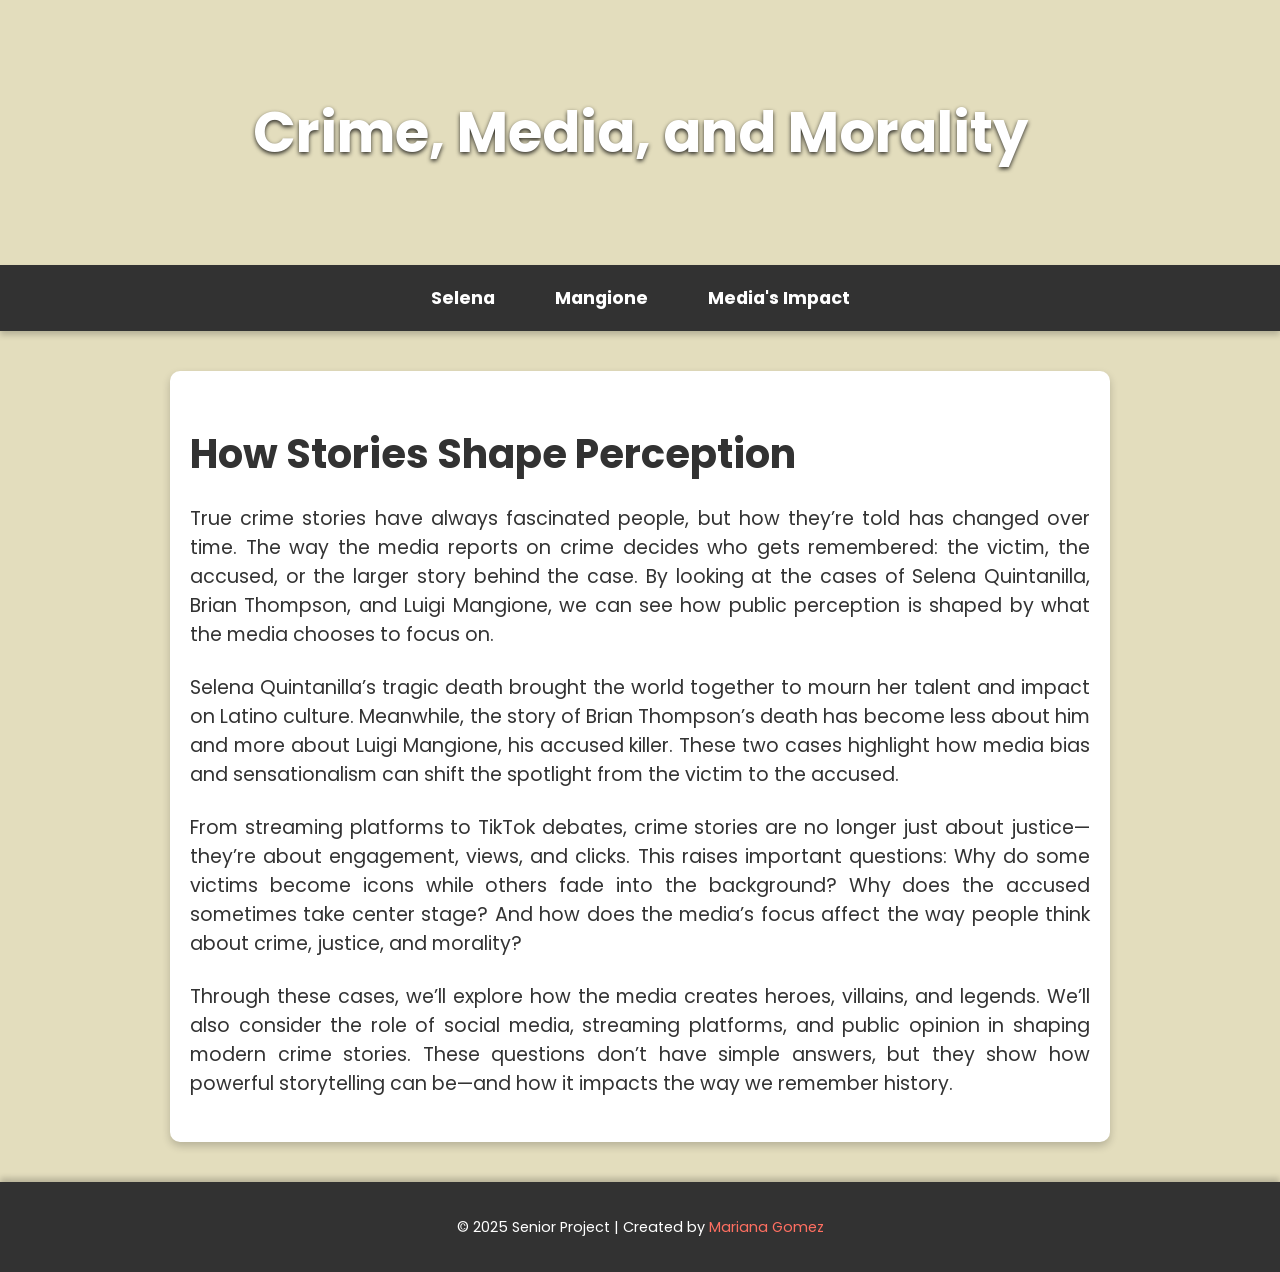
<file: index.html>
<!DOCTYPE html>
<html lang="en">
<head>
    <meta charset="UTF-8">
    <meta name="viewport" content="width=device-width, initial-scale=1.0">
    <title>Crime, Media, and Morality</title>
    <style>
        /* General styles */
        body {
            font-family: 'Poppins', sans-serif;
            margin: 0;
            padding: 0;
            background: #e3ddbd;
            color: #333;
        }

        /* Header */
        header {
            background-image: url(https://www.shutterstock.com/image-vector/vintage-crime-scene-elements-retro-600nw-2487773919.jpg); 
            background-size: cover;
            background-position: center;
            color: white;
            text-align: center;
            padding: 90px 20px;
            box-shadow: 0 4px 8px rgba(0, 0, 0, 0.2);
        }

        header h1 {
            font-size: 3.5rem;
            margin: 0;
            text-shadow: 0 2px 4px rgba(0, 0, 0, 0.8);
        }

        /* Navigation Bar */
        nav {
            display: flex;
            justify-content: center;
            background-color: #323232;
            padding: 10px 0;
            box-shadow: 0 4px 6px rgba(0, 0, 0, 0.2);
            position: sticky;
            top: 0;
            z-index: 100;
        }

        nav a {
            margin: 0 15px;
            text-decoration: none;
            color: white;
            font-size: 1.1rem;
            font-weight: bold;
            padding: 10px 15px;
            border-radius: 5px;
            transition: background-color 0.3s, color 0.3s;
        }

        nav a:hover {
            background-color: #323232;
            color: white;
        }

        /* Main Content */
        main {
            max-width: 900px;
            margin: 40px auto;
            padding: 20px;
            background: white;
            border-radius: 10px;
            box-shadow: 0 4px 8px rgba(0, 0, 0, 0.2);
        }

        main h2 {
            font-size: 2.5rem;
            color: #323232;
            margin-bottom: 20px;
        }

        main p {
            font-size: 1.2rem;
            margin-bottom: 1.5rem;
            text-align: justify;
        }

        /* Image Styling */
        .content-image {
            width: 100%;
            max-width: 700px;
            margin: 20px auto;
            display: block;
            border-radius: 10px;
            box-shadow: 0 4px 6px rgba(0, 0, 0, 0.2);
        }

        /* Footer */
        footer {
            background-color:#323232;
            color: white;
            text-align: center;
            padding: 20px 0;
            box-shadow: 0 -4px 6px rgba(0, 0, 0, 0.2);
            font-size: 0.9rem;
        }

        footer a {
            color: #FF6F61;
            text-decoration: none;
        }

        footer a:hover {
            text-decoration: underline;
        }
    </style>
    <link href="https://fonts.googleapis.com/css2?family=Poppins:wght@300;400;600&display=swap" rel="stylesheet">
</head>
<body>
    <header>
        <h1>Crime, Media, and Morality</h1>
    </header>
    <nav>
        <a href="selena.html">Selena</a>
        <a href="luigi.html">Mangione</a>
        <a href="media.html">Media's Impact</a>
    </nav>
    <main>
       
        <h2>How Stories Shape Perception</h2>
        <p>
            True crime stories have always fascinated people, but how they’re told has changed over time. 
            The way the media reports on crime decides who gets remembered: the victim, the accused, 
            or the larger story behind the case. By looking at the cases of Selena Quintanilla, Brian Thompson, 
            and Luigi Mangione, we can see how public perception is shaped by what the media chooses to focus on.
        </p>
        <p>
            Selena Quintanilla’s tragic death brought the world together to mourn her talent and impact on Latino culture. 
            Meanwhile, the story of Brian Thompson’s death has become less about him and more about Luigi Mangione, his 
            accused killer. These two cases highlight how media bias and sensationalism can shift the spotlight 
            from the victim to the accused.
        </p>
    
        <p>
            From streaming platforms to TikTok debates, crime stories are no longer just about justice—they’re about engagement, 
            views, and clicks. This raises important questions: Why do some victims become icons while others fade into the 
            background? Why does the accused sometimes take center stage? And how does the media’s focus affect the way people 
            think about crime, justice, and morality?
        </p>
        <p>
            Through these cases, we’ll explore how the media creates heroes, villains, and legends. We’ll also consider the role 
            of social media, streaming platforms, and public opinion in shaping modern crime stories. These questions don’t have 
            simple answers, but they show how powerful storytelling can be—and how it impacts the way we remember history.
        </p>
    </main>
    <footer>
        <p>&copy; 2025 Senior Project | Created by <a href="https://github.com">Mariana Gomez</a></p>
    </footer>
</body>
</html>
</file>
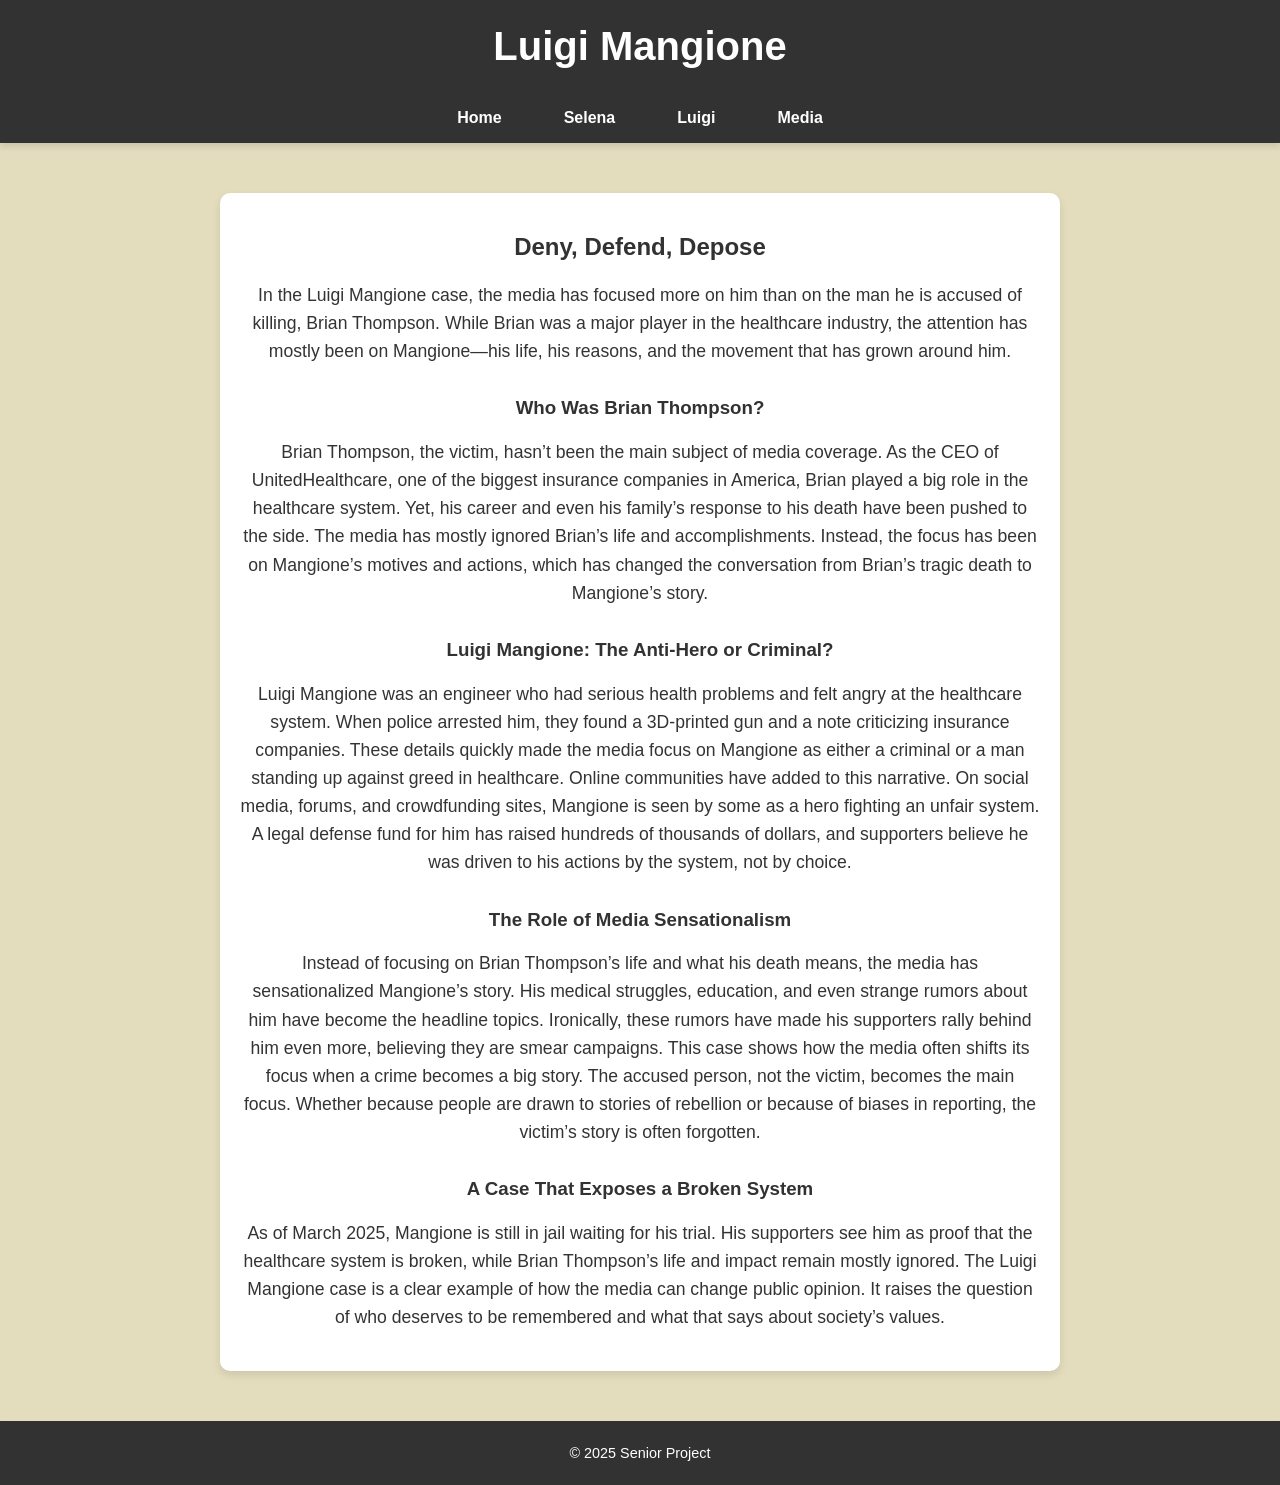
<file: luigi.html>
<!DOCTYPE html>
<html lang="en">
<head>
    <meta charset="UTF-8">
    <meta name="viewport" content="width=device-width, initial-scale=1.0">
    <title>Luigi Mangione</title>
    <style>
        /* General styles */
        body {
            font-family: 'Poppins', sans-serif;
            margin: 0;
            padding: 0;
            display: flex;
            flex-direction: column;
            min-height: 100vh;
            background: #e3ddbd;
            color: #333;
        }

        /* Header & Footer */
        header, footer {
            background-color: #323232;
            color: white;
            text-align: center;
            padding: 1.5rem 0;
            box-shadow: 0 4px 6px rgba(0, 0, 0, 0.1);
        }

        header h1 {
            font-size: 2.5rem;
            margin: 0;
        }

        footer p {
            font-size: 0.9rem;
            margin: 0;
        }

        /* Navigation Bar */
        nav {
            display: flex;
            justify-content: center;
            background-color: #323232;
            box-shadow: 0 4px 6px rgba(0, 0, 0, 0.1);
            padding: 0.5rem 0;
        }

        nav a {
            margin: 0 15px;
            text-decoration: none;
            font-size: 1rem;
            color: white;
            font-weight: bold;
            padding: 0.5rem 1rem;
            transition: background-color 0.3s, color 0.3s;
        }

        nav a:hover {
            background-color: #323232;
            color: white;
            border-radius: 5px;
        }

        /* Main Content */
        main {
            flex: 1;
            padding: 30px;
            text-align: center;
        }

        /* Box behind text */
        .content-box {
            background-color: #ffffff; /* Box color */
            padding: 20px; /* Inner spacing */
            margin: 20px auto; /* Outer spacing */
            max-width: 800px; /* Optional: limit width */
            border-radius: 10px; /* Rounded corners */
            box-shadow: 0 4px 8px rgba(0, 0, 0, 0.1); /* Subtle shadow */
        }

        main h2, h3 {
            color: #323232;
        }

        main p {
            font-size: 1.1rem;
            line-height: 1.6;
            margin: 0 auto 20px;
        }

        h3 {
            margin-top: 2rem;
        }
    </style>
</head>
<body>
    <header>
        <h1>Luigi Mangione</h1>
    </header>
    <nav>
        <a href="index.html">Home</a>
        <a href="selena.html">Selena</a>
        <a href="luigi.html">Luigi</a>
        <a href="media.html">Media</a>
    </nav>
    <main>
        <div class="content-box">
            <h2>Deny, Defend, Depose</h2>
            <p>In the Luigi Mangione case, the media has focused more on him than on the man he is accused of killing, Brian Thompson. While Brian was a major player in the healthcare industry, the attention has mostly been on Mangione—his life, his reasons, and the movement that has grown around him.</p>
            <h3>Who Was Brian Thompson?</h3>
            <p>Brian Thompson, the victim, hasn’t been the main subject of media coverage. As the CEO of UnitedHealthcare, one of the biggest insurance companies in America, Brian played a big role in the healthcare system. Yet, his career and even his family’s response to his death have been pushed to the side.
            The media has mostly ignored Brian’s life and accomplishments. Instead, the focus has been on Mangione’s motives and actions, which has changed the conversation from Brian’s tragic death to Mangione’s story.</p>
            <h3>Luigi Mangione: The Anti-Hero or Criminal?</h3>
            <p>Luigi Mangione was an engineer who had serious health problems and felt angry at the healthcare system. When police arrested him, they found a 3D-printed gun and a note criticizing insurance companies. These details quickly made the media focus on Mangione as either a criminal or a man standing up against greed in healthcare.
            Online communities have added to this narrative. On social media, forums, and crowdfunding sites, Mangione is seen by some as a hero fighting an unfair system. A legal defense fund for him has raised hundreds of thousands of dollars, and supporters believe he was driven to his actions by the system, not by choice.</p>
            <h3>The Role of Media Sensationalism</h3>
            <p>Instead of focusing on Brian Thompson’s life and what his death means, the media has sensationalized Mangione’s story. His medical struggles, education, and even strange rumors about him have become the headline topics.
            Ironically, these rumors have made his supporters rally behind him even more, believing they are smear campaigns.
            This case shows how the media often shifts its focus when a crime becomes a big story. The accused person, not the victim, becomes the main focus. Whether because people are drawn to stories of rebellion or because of biases in reporting, the victim’s story is often forgotten.</p>
            <h3>A Case That Exposes a Broken System</h3>
            <p>As of March 2025, Mangione is still in jail waiting for his trial. His supporters see him as proof that the healthcare system is broken, while Brian Thompson’s life and impact remain mostly ignored.
            The Luigi Mangione case is a clear example of how the media can change public opinion. It raises the question of who deserves to be remembered and what that says about society’s values.</p>
        </div>
    </main>
    <footer>
        <p>&copy; 2025 Senior Project</p>
    </footer>
</body>
</html>
</file>
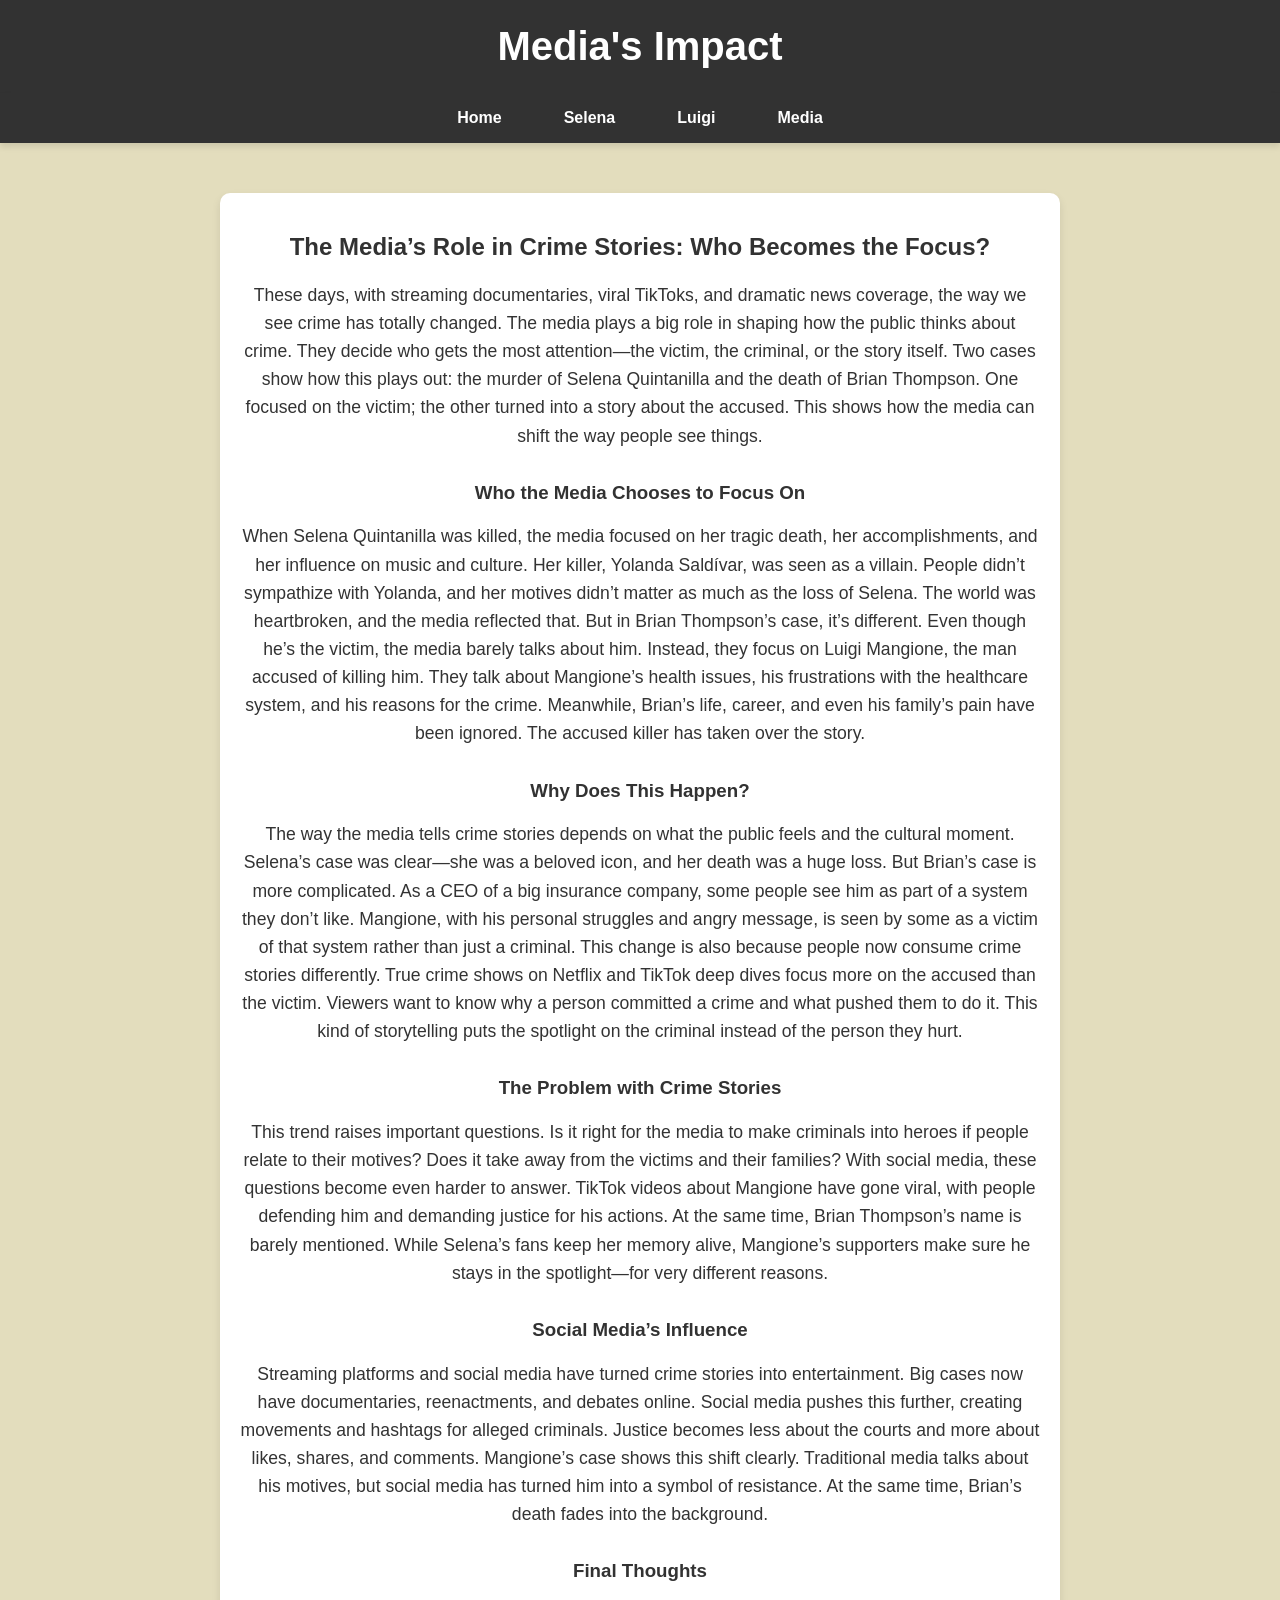
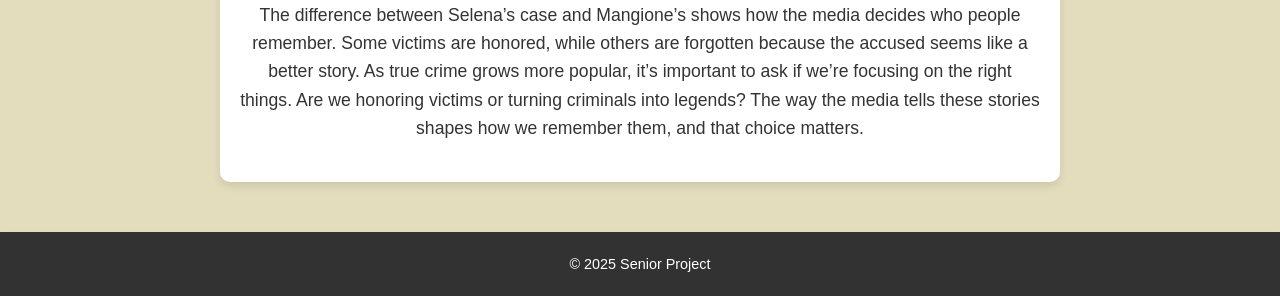
<file: media.html>
<!DOCTYPE html>
<html lang="en">
<head>
    <meta charset="UTF-8">
    <meta name="viewport" content="width=device-width, initial-scale=1.0">
    <title>Media's Impact</title>
    <style>
        /* General styles */
        body {
            font-family: 'Poppins', sans-serif;
            margin: 0;
            padding: 0;
            display: flex;
            flex-direction: column;
            min-height: 100vh;
            background: #e3ddbd; /* Matches Luigi theme */
            color: #333;
        }

        /* Header & Footer */
        header, footer {
            background-color: #323232;
            color: white;
            text-align: center;
            padding: 1.5rem 0;
            box-shadow: 0 4px 6px rgba(0, 0, 0, 0.1);
        }

        header h1 {
            font-size: 2.5rem;
            margin: 0;
        }

        footer p {
            font-size: 0.9rem;
            margin: 0;
        }

        /* Navigation Bar */
        nav {
            display: flex;
            justify-content: center;
            background-color: #323232;
            box-shadow: 0 4px 6px rgba(0, 0, 0, 0.1);
            padding: 0.5rem 0;
        }

        nav a {
            margin: 0 15px;
            text-decoration: none;
            font-size: 1rem;
            color: white;
            font-weight: bold;
            padding: 0.5rem 1rem;
            transition: background-color 0.3s, color 0.3s;
        }

        nav a:hover {
            background-color: #555555; /* Subtle hover effect */
            color: white;
            border-radius: 5px;
        }

        /* Main Content */
        main {
            flex: 1;
            padding: 30px;
            text-align: center;
        }

        .content-box {
            background-color: #ffffff; /* Box background matches Luigi */
            padding: 20px;
            margin: 20px auto;
            max-width: 800px;
            border-radius: 10px;
            box-shadow: 0 4px 8px rgba(0, 0, 0, 0.1);
        }

        main h2, h3 {
            color: #323232;
        }

        main p {
            font-size: 1.1rem;
            line-height: 1.6;
            max-width: 800px;
            margin: 0 auto 20px;
        }

        h3 {
            margin-top: 2rem;
        }
    </style>
</head>
<body>
    <header>
        <h1>Media's Impact</h1>
    </header>
    <nav>
        <a href="index.html">Home</a>
        <a href="selena.html">Selena</a>
        <a href="luigi.html">Luigi</a>
        <a href="media.html">Media</a>
    </nav>
    <main>
        <div class="content-box">
            <h2>The Media’s Role in Crime Stories: Who Becomes the Focus?</h2>
            <p>These days, with streaming documentaries, viral TikToks, and dramatic news coverage, the way we see crime has totally changed. The media plays a big role in shaping how the public thinks about crime. They decide who gets the most attention—the victim, the criminal, or the story itself. Two cases show how this plays out: the murder of Selena Quintanilla and the death of Brian Thompson. One focused on the victim; the other turned into a story about the accused. This shows how the media can shift the way people see things.</p>
            <h3>Who the Media Chooses to Focus On</h3>
            <p>When Selena Quintanilla was killed, the media focused on her tragic death, her accomplishments, and her influence on music and culture. Her killer, Yolanda Saldívar, was seen as a villain. People didn’t sympathize with Yolanda, and her motives didn’t matter as much as the loss of Selena. The world was heartbroken, and the media reflected that. But in Brian Thompson’s case, it’s different. Even though he’s the victim, the media barely talks about him. Instead, they focus on Luigi Mangione, the man accused of killing him. They talk about Mangione’s health issues, his frustrations with the healthcare system, and his reasons for the crime. Meanwhile, Brian’s life, career, and even his family’s pain have been ignored. The accused killer has taken over the story.</p>
            <h3>Why Does This Happen?</h3>
            <p>The way the media tells crime stories depends on what the public feels and the cultural moment. Selena’s case was clear—she was a beloved icon, and her death was a huge loss. But Brian’s case is more complicated. As a CEO of a big insurance company, some people see him as part of a system they don’t like. Mangione, with his personal struggles and angry message, is seen by some as a victim of that system rather than just a criminal. This change is also because people now consume crime stories differently. True crime shows on Netflix and TikTok deep dives focus more on the accused than the victim. Viewers want to know why a person committed a crime and what pushed them to do it. This kind of storytelling puts the spotlight on the criminal instead of the person they hurt.</p>
            <h3>The Problem with Crime Stories</h3>
            <p>This trend raises important questions. Is it right for the media to make criminals into heroes if people relate to their motives? Does it take away from the victims and their families? With social media, these questions become even harder to answer. TikTok videos about Mangione have gone viral, with people defending him and demanding justice for his actions. At the same time, Brian Thompson’s name is barely mentioned. While Selena’s fans keep her memory alive, Mangione’s supporters make sure he stays in the spotlight—for very different reasons.</p>
            <h3>Social Media’s Influence</h3>
            <p>Streaming platforms and social media have turned crime stories into entertainment. Big cases now have documentaries, reenactments, and debates online. Social media pushes this further, creating movements and hashtags for alleged criminals. Justice becomes less about the courts and more about likes, shares, and comments. Mangione’s case shows this shift clearly. Traditional media talks about his motives, but social media has turned him into a symbol of resistance. At the same time, Brian’s death fades into the background.</p>
            <h3>Final Thoughts</h3>
            <p>The difference between Selena’s case and Mangione’s shows how the media decides who people remember. Some victims are honored, while others are forgotten because the accused seems like a better story. As true crime grows more popular, it’s important to ask if we’re focusing on the right things. Are we honoring victims or turning criminals into legends? The way the media tells these stories shapes how we remember them, and that choice matters.</p>
        </div>
    </main>
    <footer>
        <p>&copy; 2025 Senior Project</p>
    </footer>
</body>
</html>
</file>
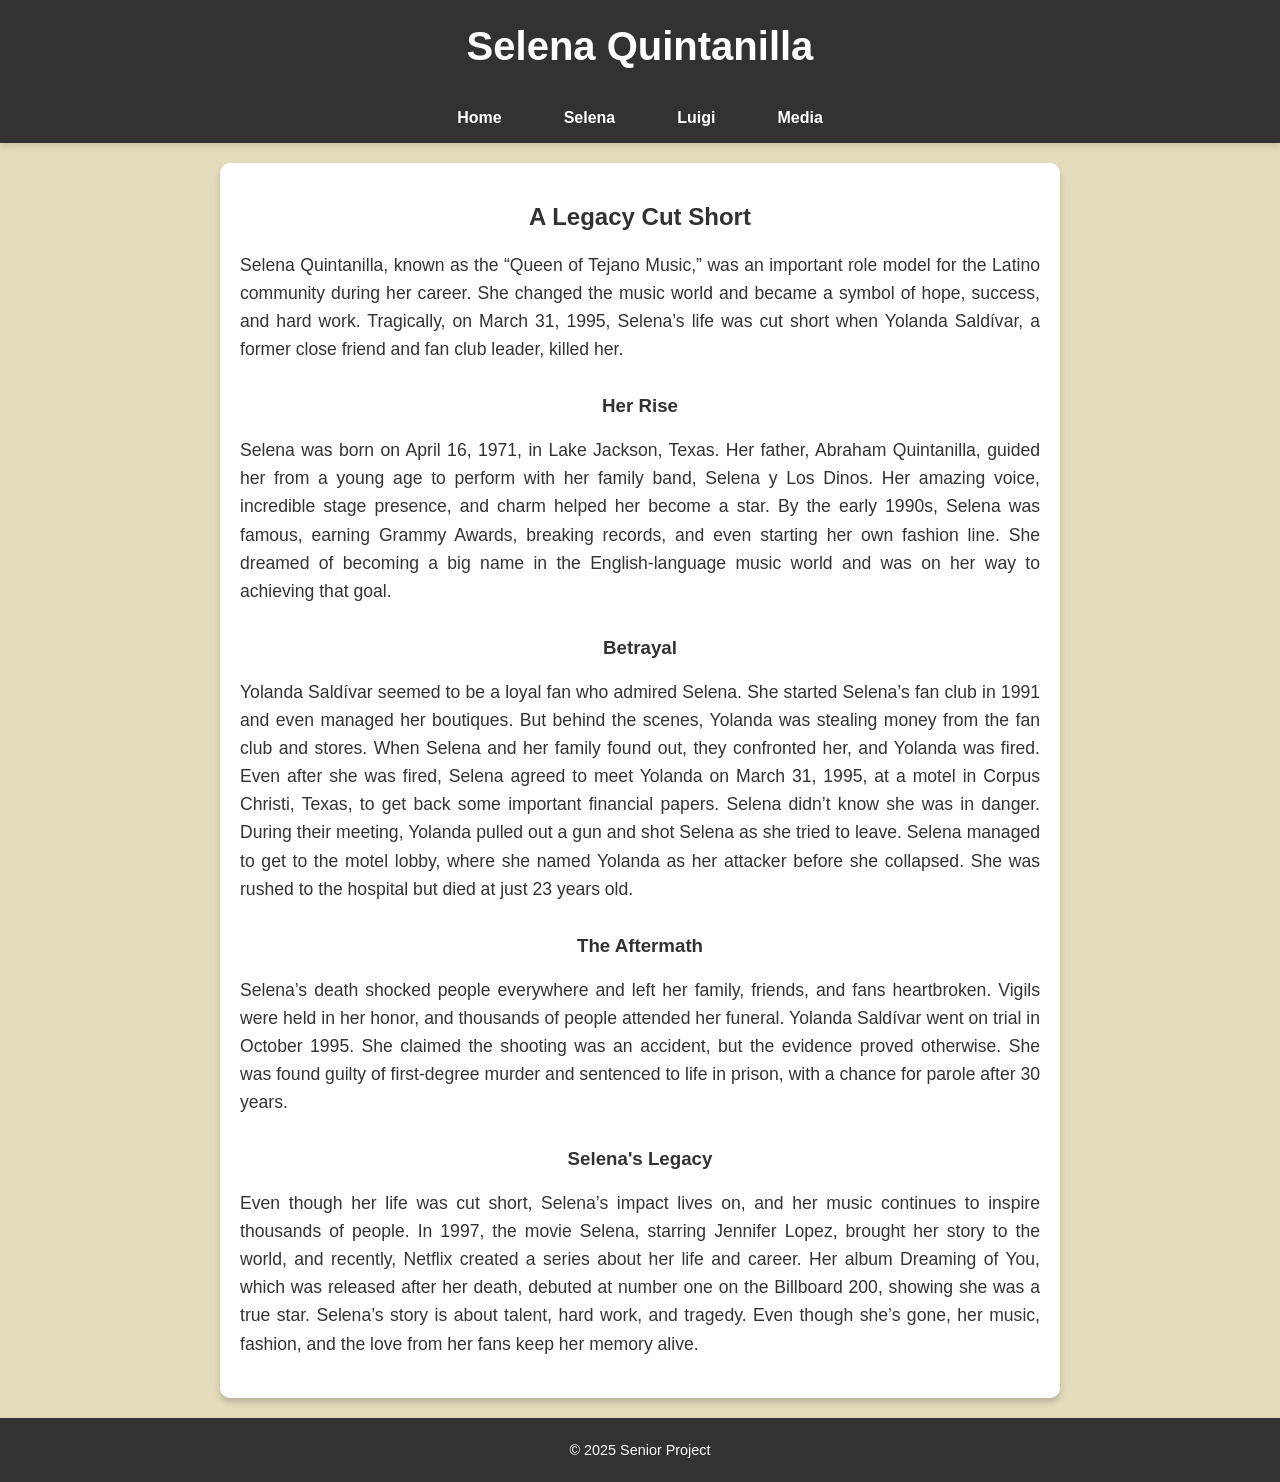
<file: selena.html>
<!DOCTYPE html>
<html lang="en">
<head>
    <meta charset="UTF-8">
    <meta name="viewport" content="width=device-width, initial-scale=1.0">
    <title>Selena Quintanilla</title>
    <style>
        /* General styles */
        body {
            font-family: 'Poppins', sans-serif;
            margin: 0;
            padding: 0;
            display: flex;
            flex-direction: column;
            min-height: 100vh;
            background: #e3ddbd;
            color: #333;
        }

        /* Header & Footer */
        header, footer {
            background-color: #323232;
            color: white;
            text-align: center;
            padding: 1.5rem 0;
            box-shadow: 0 4px 6px rgba(0, 0, 0, 0.1);
        }

        header h1 {
            font-size: 2.5rem;
            margin: 0;
        }

        footer p {
            font-size: 0.9rem;
            margin: 0;
        }

        /* Navigation Bar */
        nav {
            display: flex;
            justify-content: center;
            background-color: #323232;
            box-shadow: 0 4px 6px rgba(0, 0, 0, 0.1);
            padding: 0.5rem 0;
        }

        nav a {
            margin: 0 15px;
            text-decoration: none;
            font-size: 1rem;
            color: white;
            font-weight: bold;
            padding: 0.5rem 1rem;
            transition: background-color 0.3s, color 0.3s;
        }

        nav a:hover {
            background-color: #323232;
            color: white;
            border-radius: 5px;
        }

        /* Main Content */
        main {
            flex: 1;
            display: flex;
            justify-content: center;
            align-items: center;
            padding: 20px;
        }

        .content-box {
            background: white;
            padding: 20px;
            border-radius: 10px;
            box-shadow: 0 4px 6px rgba(0, 0, 0, 0.2);
            max-width: 800px;
            text-align: center;
        }

        .content-box h2, .content-box h3 {
            color: #323232;
        }

        .content-box p {
            font-size: 1.1rem;
            line-height: 1.6;
            margin-bottom: 20px;
            text-align: justify;
        }

        .content-box h3 {
            margin-top: 2rem;
        }
    </style>
</head>
<body>
    <header>
        <h1>Selena Quintanilla</h1>
    </header>
    <nav>
        <a href="index.html">Home</a>
        <a href="selena.html">Selena</a>
        <a href="luigi.html">Luigi</a>
        <a href="media.html">Media</a>
    </nav>
    <main>
        <div class="content-box">
            <h2>A Legacy Cut Short</h2>
            <p>Selena Quintanilla, known as the “Queen of Tejano Music,” was an important role model for the Latino community during her career. She changed the music world and became a symbol of hope, success, and hard work. Tragically, on March 31, 1995, Selena’s life was cut short when Yolanda Saldívar, a former close friend and fan club leader, killed her.</p>
            <h3>Her Rise</h3>       
            <p>Selena was born on April 16, 1971, in Lake Jackson, Texas. Her father, Abraham Quintanilla, guided her from a young age to perform with her family band, Selena y Los Dinos. Her amazing voice, incredible stage presence, and charm helped her become a star. By the early 1990s, Selena was famous, earning Grammy Awards, breaking records, and even starting her own fashion line. She dreamed of becoming a big name in the English-language music world and was on her way to achieving that goal.</p>
            <h3>Betrayal</h3>
            <p>Yolanda Saldívar seemed to be a loyal fan who admired Selena. She started Selena’s fan club in 1991 and even managed her boutiques. But behind the scenes, Yolanda was stealing money from the fan club and stores. When Selena and her family found out, they confronted her, and Yolanda was fired.
            Even after she was fired, Selena agreed to meet Yolanda on March 31, 1995, at a motel in Corpus Christi, Texas, to get back some important financial papers. Selena didn’t know she was in danger. During their meeting, Yolanda pulled out a gun and shot Selena as she tried to leave. Selena managed to get to the motel lobby, where she named Yolanda as her attacker before she collapsed. She was rushed to the hospital but died at just 23 years old.</p>
            <h3>The Aftermath</h3>
            <p>Selena’s death shocked people everywhere and left her family, friends, and fans heartbroken. Vigils were held in her honor, and thousands of people attended her funeral. Yolanda Saldívar went on trial in October 1995. She claimed the shooting was an accident, but the evidence proved otherwise. She was found guilty of first-degree murder and sentenced to life in prison, with a chance for parole after 30 years.</p>
            <h3>Selena's Legacy</h3>
            <p>Even though her life was cut short, Selena’s impact lives on, and her music continues to inspire thousands of people. In 1997, the movie Selena, starring Jennifer Lopez, brought her story to the world, and recently, Netflix created a series about her life and career. Her album Dreaming of You, which was released after her death, debuted at number one on the Billboard 200, showing she was a true star.
            Selena’s story is about talent, hard work, and tragedy. Even though she’s gone, her music, fashion, and the love from her fans keep her memory alive.</p>
        </div>
    </main>
    <footer>
        <p>&copy; 2025 Senior Project</p>
    </footer>
</body>
</html>
</file>
